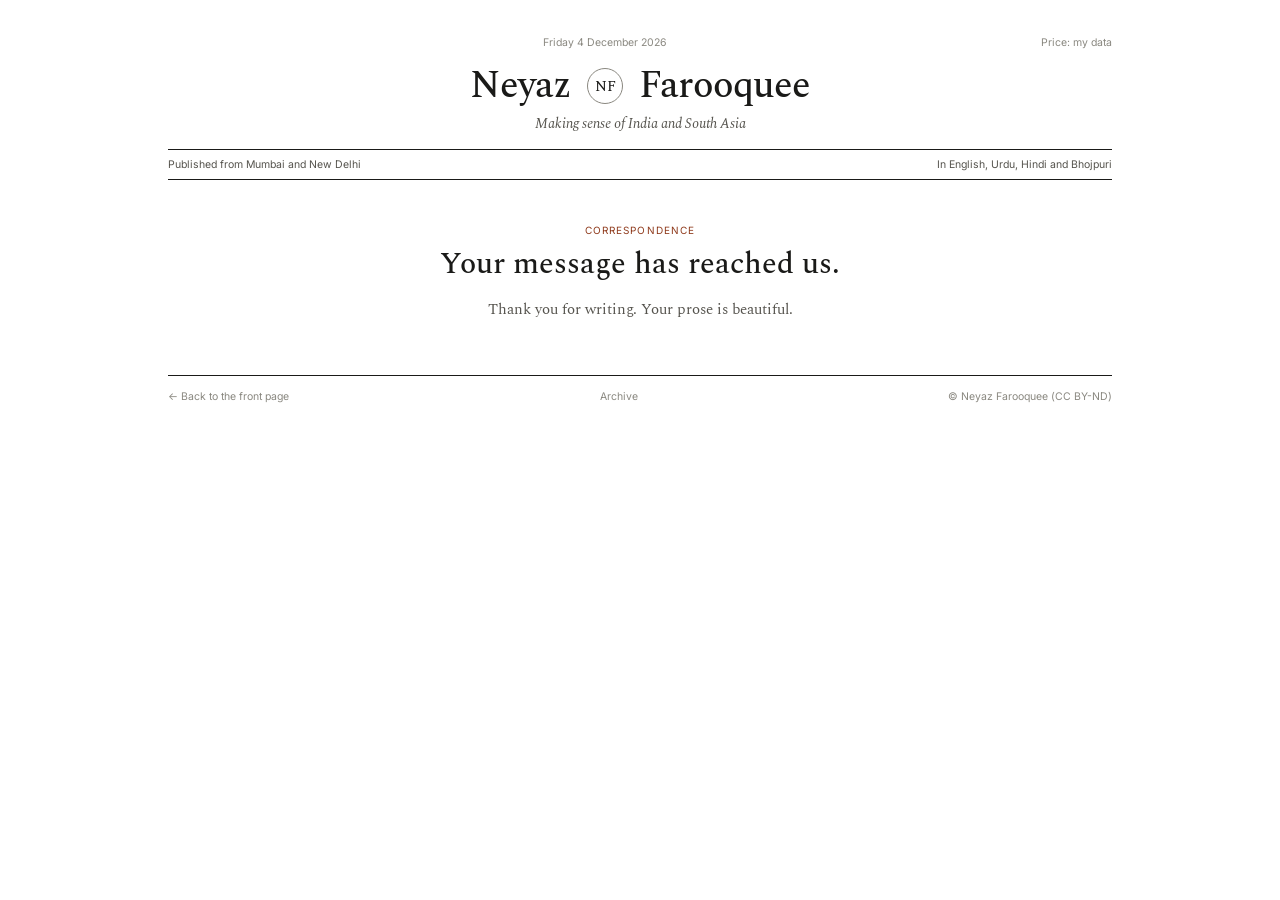
<file: thanks.html>
<!DOCTYPE html>
<html lang="en">
<head>
<meta charset="utf-8">
<meta name="viewport" content="width=device-width, initial-scale=1">
<title>Message received — Neyaz Farooquee</title>
<meta name="robots" content="noindex">
<link rel="preconnect" href="https://fonts.googleapis.com">
<link rel="preconnect" href="https://fonts.gstatic.com" crossorigin>
<link href="https://fonts.googleapis.com/css2?family=Spectral:ital,wght@0,400;0,500;0,600;1,400&family=Inter:wght@400;500;600&display=swap" rel="stylesheet">
<style>
:root{--ink:#1a1a18;--ink-2:#55534d;--ink-3:#8a8880;--paper:#fff;--rule:#d8d5cc;
--reported:#8f3a1c;--serif:'Spectral',Georgia,serif;--sans:'Inter',system-ui,sans-serif}
*{box-sizing:border-box}
body{margin:0;background:var(--paper);color:var(--ink);font-family:var(--serif);-webkit-font-smoothing:antialiased}
.wrap{max-width:1000px;margin:0 auto;padding:36px 28px 40px}
a{color:inherit;text-decoration:none}
a.hl:hover{text-decoration:underline;text-underline-offset:3px}
:focus-visible{outline:2px solid var(--reported);outline-offset:3px}
.mb{display:none}
.folio{display:flex;justify-content:space-between;gap:12px;flex-wrap:wrap;font-family:var(--sans);font-size:10.5px;color:var(--ink-3)}
.flag{display:flex;align-items:center;justify-content:center;gap:16px;margin:18px 0 9px}
.flag .nm{font-size:clamp(28px,5.6vw,38px);font-weight:500;letter-spacing:-.025em;line-height:1}
.mono{width:36px;height:36px;border:1px solid var(--ink-3);border-radius:50%;display:flex;align-items:center;justify-content:center;font-size:15px;flex:0 0 auto}
.slogan{text-align:center;font-style:italic;font-size:13.5px;color:var(--ink-2);margin-bottom:15px}
.strap{display:flex;justify-content:space-between;gap:12px;flex-wrap:wrap;font-family:var(--sans);font-size:10.5px;color:var(--ink-2);border-top:1px solid var(--ink);border-bottom:1px solid var(--ink);padding:8px 0;margin-bottom:44px}
.card{max-width:520px;margin:0 auto;text-align:center}
.kick{font-family:var(--sans);font-size:10px;letter-spacing:.11em;text-transform:uppercase;color:var(--reported);margin-bottom:10px}
h1{font-family:var(--serif);font-weight:500;font-size:30px;line-height:1.2;margin:0 0 14px}
.body{font-size:15px;line-height:1.75;color:var(--ink-2)}
.back nav{display:flex;gap:16px}
.back{border-top:1px solid var(--ink);margin-top:52px;padding-top:14px;display:flex;justify-content:space-between;gap:14px;flex-wrap:wrap;font-family:var(--sans);font-size:10.5px;color:var(--ink-3)}
@media (max-width:760px){.wrap{padding:24px 18px 32px}.strap{margin-bottom:34px;font-size:9.5px;flex-wrap:nowrap;gap:6px}
.strap span{white-space:nowrap}.dk{display:none}.mb{display:inline}}
@media (max-width:400px){.strap{font-size:8.6px}}
</style>
</head>
<body>
<div class="wrap">

  <div class="folio"><span id="vol"></span><span id="today"></span><span id="price"></span></div>

  <a href="./index.html" aria-label="Back to the front page">
    <div class="flag">
      <span class="nm" id="first"></span>
      <span class="mono" id="mono" aria-hidden="true"></span>
      <span class="nm" id="last"></span>
    </div>
  </a>
  <div class="slogan" id="slogan"></div>
  <div class="strap"><span><span class="dk" id="printed"></span><span class="mb" id="printedShort"></span></span><span><span class="dk" id="languages"></span><span class="mb" id="languagesShort"></span></span></div>

  <div class="card">
    <div class="kick">Correspondence</div>
    <h1>Your message has reached us.</h1>
    <p class="body">Thank you for writing. Your prose is beautiful.</p>
  </div>

  <div class="back">
    <a class="hl" href="./index.html">&larr; Back to the front page</a>
    <nav><a href="https://muckrack.com/neyaz-farooquee" target="_blank" rel="noopener noreferrer" class="hl">Archive</a></nav>
    <span>&copy; <span id="who"></span></span>
  </div>
</div>

<script>
const FALLBACK={first:"Neyaz",last:"Farooquee",mono:"NF",slogan:"Making sense of India and South Asia",
 vol:"Vol. XV \u00b7 No. 3",price:"Price: my data",printed:"Mumbai and New Delhi",
 languages:"In English, Urdu, Hindi and Bhojpuri",rights:"(CC BY-ND)",email:"[your email]"};
(async function(){
  let m=FALLBACK;
  try{const r=await fetch('data.json',{cache:'no-store'});if(r.ok){const d=await r.json();m=Object.assign({},FALLBACK,d.masthead||{});}}catch(e){}
  const set=(id,v)=>{const el=document.getElementById(id);if(el)el.textContent=v;};
  set('first',m.first);set('last',m.last);set('mono',m.mono);set('slogan',m.slogan);
  set('vol',m.vol);set('price',m.price);set('printed',m.printed);set('languages',m.languages);
  set('printedShort',m.printedShort||m.printed);set('languagesShort',m.languagesShort||m.languages);
  set('who',m.first+' '+m.last+(m.rights?' '+m.rights:''));
  document.getElementById('today').textContent=new Date().toLocaleDateString('en-GB',{weekday:'long',day:'numeric',month:'long',year:'numeric'});
})();
</script>
<script data-goatcounter="https://neyaz.goatcounter.com/count"
        async src="//gc.zgo.at/count.js"></script>
</body>
</html>
</file>
